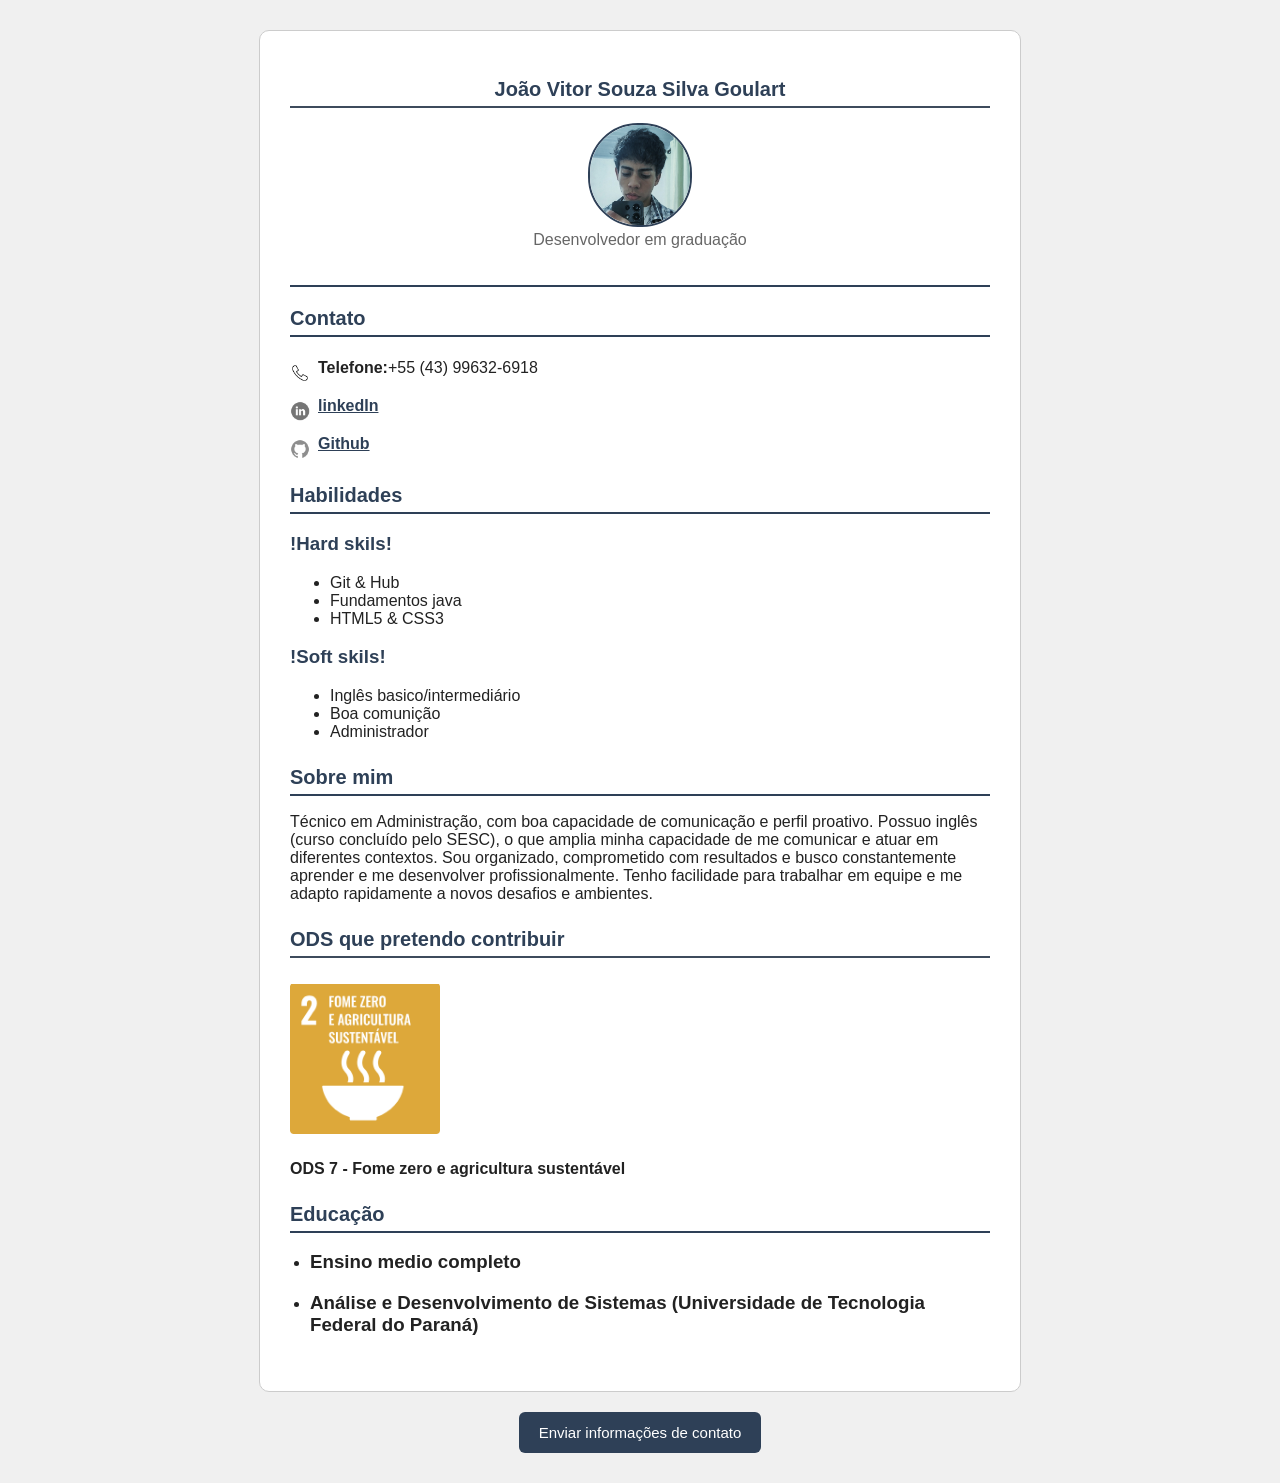
<file: index.html>
<!DOCTYPE html>
<html lang="pt-br">
<head>
    <meta charset="UTF-8">
    <meta name="viewport" content="width=device-width, initial-scale=1.0">
    <title>Document</title>
    <link rel="stylesheet" href="style.css">
</head>
<body>
    <main>
        <section>
            <div class="cabeçalho">
                <h1>João Vitor Souza Silva Goulart </h1>
                <img src="images/me.png" alt="me" height="100" width="100" style="border-radius: 50px;">
                <p>Desenvolvedor em graduação</p>
            </div>
            <div class="contato">
                <h1>Contato</h1>
                <ul>
                    <li><img src="icons/tele.png" alt="telefone icon" height="18" width="18"><strong>Telefone:</strong> +55 (43) 99632-6918</li>
                    <li><img src="icons/linkedln.png" alt="Linkedln" height="18" width="18"><a href="https://www.linkedin.com/in/joaovitor-goulart-b471973ba/">   <strong>linkedIn</strong></a></li>
                    <li><img src="icons/images.png" alt="git" width="18" height="18"><a href="https://github.com/Boletini8"><strong>Github</strong></a></li>
                </ul>
            </div>
                <div class="habilidades">
                    <h1>Habilidades</h1>
                    <h3>!Hard skils!</h3>
                    <ul>
                        <li>Git & Hub</li>
                        <li>Fundamentos java</li>
                        <li>HTML5 & CSS3</li>
                    </ul>
                    <h3>!Soft skils!</h3>
                    <ul>
                        <li>Inglês basico/intermediário</li>
                        <li>Boa comunição</li>
                        <li>Administrador</li>
                    </ul>
                </div>
                <div class="sobre mim">
                    <h1>Sobre mim</h1>
                    <p>Técnico em Administração, com boa capacidade de comunicação e perfil proativo.
                         Possuo inglês (curso concluído pelo SESC), o que amplia minha capacidade de me comunicar e atuar em diferentes contextos. Sou organizado, comprometido com resultados e busco constantemente aprender e me desenvolver profissionalmente.
                         Tenho facilidade para trabalhar em equipe e me adapto rapidamente a novos desafios e ambientes.</p>
                </div>
                <div class="imgfome">
                    <h1>ODS que pretendo contribuir</h1>
                    <img src="images/fome.png" alt="ods">
                    <h4>ODS 7 - Fome zero e agricultura sustentável</h4>
                </div>
                <div class="Educação">
                    <h1>Educação</h1>
                    <ul>
                        <li><h3>Ensino medio completo</h3></li>
                        <li><h3>Análise e Desenvolvimento de Sistemas (Universidade de Tecnologia Federal do Paraná)</h3></li>
                    </ul>
                </div>
        </section>
    </main>
      <section class = "contato-modal">
        <button onclick="document.getElementById('modalContato').showModal()">Enviar informações de contato</button>

        <dialog id="modalContato">
            <h2>Informações de Contato</h2>
            <form>
                <label for="nomeCompleto">Nome Completo:</label><br>
                <input type="text" id="nomeCompleto" name="nomeCompleto"><br><br>

                <label for="instagram">Link para o Instagram:</label><br>
                <input type="url" id="instagram" name="instagram" ><br><br>

                <label for="whatsapp">Número do WhatsApp:</label><br>
                <input type="tel" id="whatsapp" name="whatsapp"><br><br>

                <button type="submit">Enviar</button>
                <button type="button" onclick="document.getElementById('modalContato').close()">Fechar</button>
            </form>
        </dialog>
    </section>

</body>
</html>
</file>
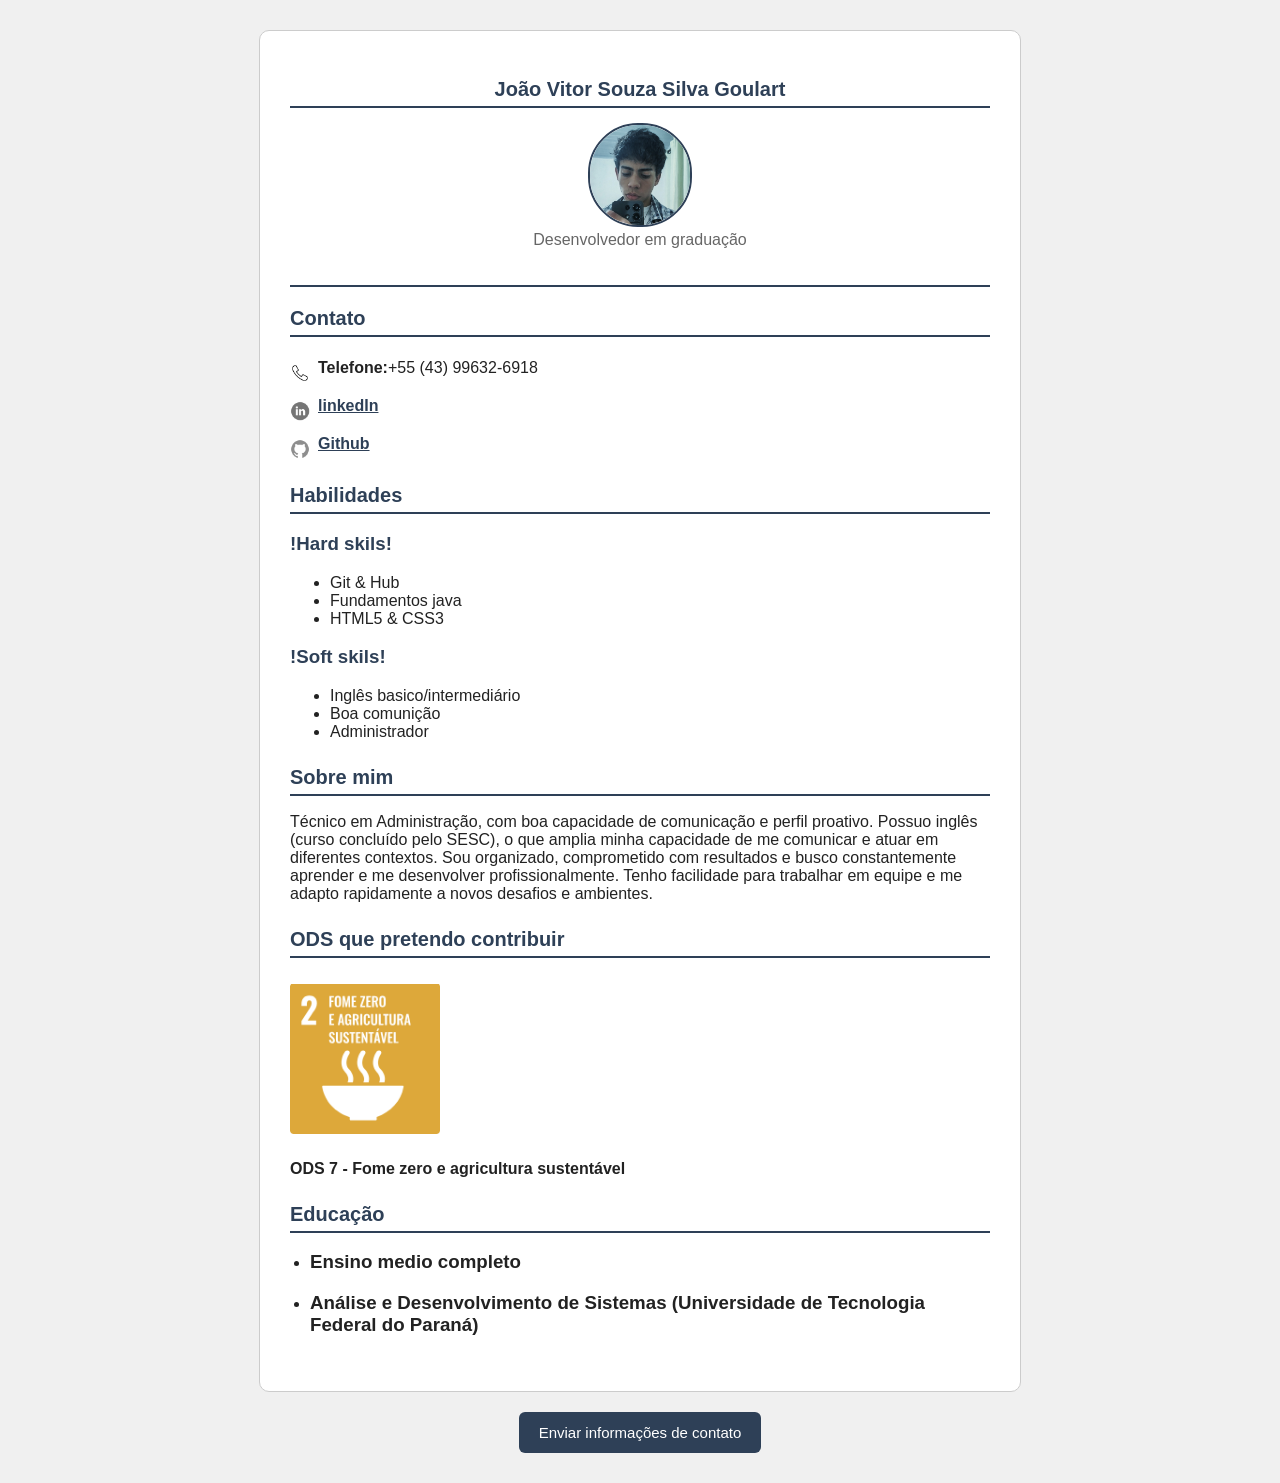
<file: curriculo vitae atualizado css/index.html>
<!DOCTYPE html>
<html lang="pt-br">
<head>
    <meta charset="UTF-8">
    <meta name="viewport" content="width=device-width, initial-scale=1.0">
    <title>Document</title>
    <link rel="stylesheet" href="index.css">
</head>
<body>
    <main>
        <section>
            <div class="cabeçalho">
                <h1>João Vitor Souza Silva Goulart </h1>
                <img src="images/me.png" alt="me" height="100" width="100" style="border-radius: 50px;">
                <p>Desenvolvedor em graduação</p>
            </div>
            <div class="contato">
                <h1>Contato</h1>
                <ul>
                    <li><img src="icons/tele.png" alt="telefone icon" height="18" width="18"><strong>Telefone:</strong> +55 (43) 99632-6918</li>
                    <li><img src="icons/linkedln.png" alt="Linkedln" height="18" width="18"><a href="https://www.linkedin.com/in/joaovitor-goulart-b471973ba/">   <strong>linkedIn</strong></a></li>
                    <li><img src="icons/images.png" alt="git" width="18" height="18"><a href="https://github.com/Boletini8"><strong>Github</strong></a></li>
                </ul>
            </div>
                <div class="habilidades">
                    <h1>Habilidades</h1>
                    <h3>!Hard skils!</h3>
                    <ul>
                        <li>Git & Hub</li>
                        <li>Fundamentos java</li>
                        <li>HTML5 & CSS3</li>
                    </ul>
                    <h3>!Soft skils!</h3>
                    <ul>
                        <li>Inglês basico/intermediário</li>
                        <li>Boa comunição</li>
                        <li>Administrador</li>
                    </ul>
                </div>
                <div class="sobre mim">
                    <h1>Sobre mim</h1>
                    <p>Técnico em Administração, com boa capacidade de comunicação e perfil proativo.
                         Possuo inglês (curso concluído pelo SESC), o que amplia minha capacidade de me comunicar e atuar em diferentes contextos. Sou organizado, comprometido com resultados e busco constantemente aprender e me desenvolver profissionalmente.
                         Tenho facilidade para trabalhar em equipe e me adapto rapidamente a novos desafios e ambientes.</p>
                </div>
                <div class="imgfome">
                    <h1>ODS que pretendo contribuir</h1>
                    <img src="images/fome.png" alt="ods">
                    <h4>ODS 7 - Fome zero e agricultura sustentável</h4>
                </div>
                <div class="Educação">
                    <h1>Educação</h1>
                    <ul>
                        <li><h3>Ensino medio completo</h3></li>
                        <li><h3>Análise e Desenvolvimento de Sistemas (Universidade de Tecnologia Federal do Paraná)</h3></li>
                    </ul>
                </div>
        </section>
    </main>
      <section class = "contato-modal">
        <button onclick="document.getElementById('modalContato').showModal()">Enviar informações de contato</button>

        <dialog id="modalContato">
            <h2>Informações de Contato</h2>
            <form>
                <label for="nomeCompleto">Nome Completo:</label><br>
                <input type="text" id="nomeCompleto" name="nomeCompleto"><br><br>

                <label for="instagram">Link para o Instagram:</label><br>
                <input type="url" id="instagram" name="instagram" ><br><br>

                <label for="whatsapp">Número do WhatsApp:</label><br>
                <input type="tel" id="whatsapp" name="whatsapp"><br><br>

                <button type="submit">Enviar</button>
                <button type="button" onclick="document.getElementById('modalContato').close()">Fechar</button>
            </form>
        </dialog>
    </section>

</body>
</html>
</file>
<file: style.css>
body {
    margin: 0;
    padding: 30px;
    background-color: #f0f0f0;
    font-family: Arial, Helvetica, sans-serif;
    color: #222222;
}

main {
    max-width: 700px;
    margin: 0 auto;
    background-color: #ffffff;
    border: 1px solid #cccccc;
    border-radius: 10px;
    padding: 30px;
}



.cabeçalho {
    text-align: center;
    padding-bottom: 20px;
    border-bottom: 2px solid #2e4057;
    margin-bottom: 20px;
}

.cabeçalho img {
    border-radius: 50%;
    border: 2px solid #2e4057;
    width: 100px;
    height: 100px;
}

.cabeçalho h1 {
    color: #2e4057;
    margin-bottom: 5px;
}

.cabeçalho p {
    color: #666666;
    margin-top: 0;
}



.contato h1,
.habilidades h1,
.sobre.mim h1,
.Educação h1 {
    color: #2e4057;
    font-size: 20px;
    border-bottom: 2px solid #2e4057;
    padding-bottom: 5px;
}



.contato {
    margin-bottom: 25px;
}

.contato ul {
    list-style: none;
    padding: 0;
}

.contato li {
    display: flex;
    align-items: center;
    margin-bottom: 8px;
}

.contato li img {
    margin-right: 8px;
}

.contato a {
    color: #2e4057;
}


.habilidades {
    margin-bottom: 25px;
}

.habilidades h3 {
    color: #2e4057;
}

.habilidades ul {
    margin-bottom: 15px;
}



.sobre.mim {
    margin-bottom: 25px;
}


main section > div {
    margin-bottom: 25px;
}

main section > div h1 {
    color: #2e4057;
    font-size: 20px;
    border-bottom: 2px solid #3d4b5c;
    padding-bottom: 5px;
}

main section > div img {
    width: 20px;
    margin-top: 10px;
    height: 20px;
}



.Educação ul {
    padding-left: 20px;
}

.Educação li {
    margin-bottom: 10px;
}


.contato-modal {
    text-align: center;
    margin-top: 20px;
}

.contato-modal button {
    background-color: #2e4057;
    color: #ffffff;
    border: none;
    padding: 12px 20px;
    border-radius: 6px;
    font-size: 15px;
    cursor: pointer;
}

dialog#modalContato {
    border: 1px solid #cccccc;
    border-radius: 8px;
    padding: 25px;
}

dialog#modalContato h2 {
    color: #2e4057;
}

dialog#modalContato input {
    width: 100%;
    padding: 7px;
    margin-bottom: 10px;
    border: 1px solid #cccccc;
    border-radius: 4px;
}

dialog#modalContato button {
    background-color: #2e4057;
    color: #ffffff;
    border: none;
    padding: 10px 16px;
    border-radius: 6px;
    cursor: pointer;
    margin-right: 8px;
}
.imgfome img {
    width: 150px;
    height: 150px;
}
</file>
<file: curriculo vitae atualizado css/index.css>
body {
    margin: 0;
    padding: 30px;
    background-color: #f0f0f0;
    font-family: Arial, Helvetica, sans-serif;
    color: #222222;
}

main {
    max-width: 700px;
    margin: 0 auto;
    background-color: #ffffff;
    border: 1px solid #cccccc;
    border-radius: 10px;
    padding: 30px;
}



.cabeçalho {
    text-align: center;
    padding-bottom: 20px;
    border-bottom: 2px solid #2e4057;
    margin-bottom: 20px;
}

.cabeçalho img {
    border-radius: 50%;
    border: 2px solid #2e4057;
    width: 100px;
    height: 100px;
}

.cabeçalho h1 {
    color: #2e4057;
    margin-bottom: 5px;
}

.cabeçalho p {
    color: #666666;
    margin-top: 0;
}



.contato h1,
.habilidades h1,
.sobre.mim h1,
.Educação h1 {
    color: #2e4057;
    font-size: 20px;
    border-bottom: 2px solid #2e4057;
    padding-bottom: 5px;
}



.contato {
    margin-bottom: 25px;
}

.contato ul {
    list-style: none;
    padding: 0;
}

.contato li {
    display: flex;
    align-items: center;
    margin-bottom: 8px;
}

.contato li img {
    margin-right: 8px;
}

.contato a {
    color: #2e4057;
}


.habilidades {
    margin-bottom: 25px;
}

.habilidades h3 {
    color: #2e4057;
}

.habilidades ul {
    margin-bottom: 15px;
}



.sobre.mim {
    margin-bottom: 25px;
}


main section > div {
    margin-bottom: 25px;
}

main section > div h1 {
    color: #2e4057;
    font-size: 20px;
    border-bottom: 2px solid #2e4057;
    padding-bottom: 5px;
}

main section > div img {
    width: 20px;
    margin-top: 10px;
    height: 20px;
}



.Educação ul {
    padding-left: 20px;
}

.Educação li {
    margin-bottom: 10px;
}


.contato-modal {
    text-align: center;
    margin-top: 20px;
}

.contato-modal button {
    background-color: #2e4057;
    color: #ffffff;
    border: none;
    padding: 12px 20px;
    border-radius: 6px;
    font-size: 15px;
    cursor: pointer;
}

dialog#modalContato {
    border: 1px solid #cccccc;
    border-radius: 8px;
    padding: 25px;
}

dialog#modalContato h2 {
    color: #2e4057;
}

dialog#modalContato input {
    width: 100%;
    padding: 7px;
    margin-bottom: 10px;
    border: 1px solid #cccccc;
    border-radius: 4px;
}

dialog#modalContato button {
    background-color: #2e4057;
    color: #ffffff;
    border: none;
    padding: 10px 16px;
    border-radius: 6px;
    cursor: pointer;
    margin-right: 8px;
}
.imgfome img {
    width: 150px;
    height: 150px;
}
</file>
